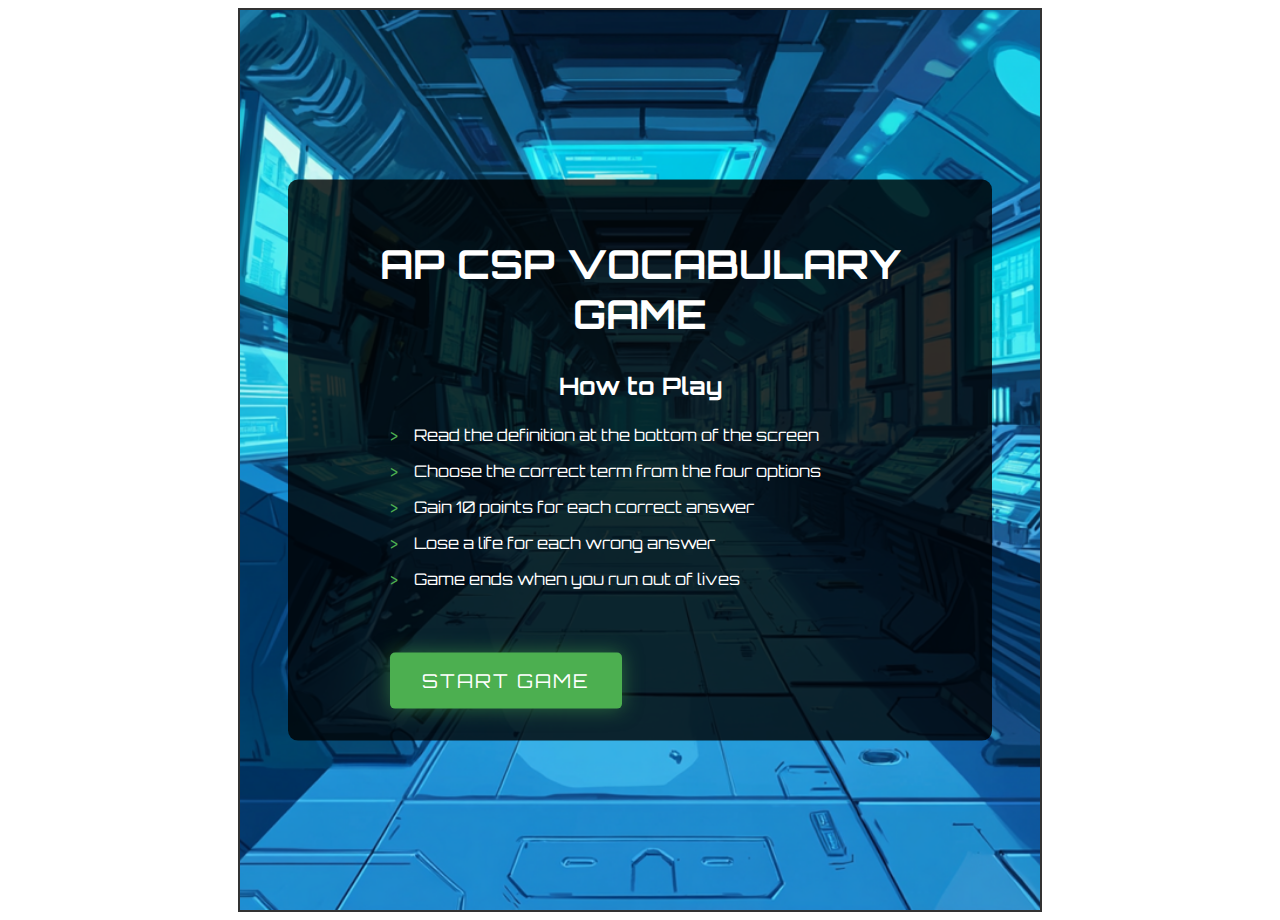
<file: index.html>
<!DOCTYPE html>
<html lang="en">
<head>
    <meta charset="UTF-8">
    <meta name="viewport" content="width=device-width, initial-scale=1.0">
    <title>AP CSP Vocabulary Game</title>
    <link rel="stylesheet" href="style.css">
    <script src="https://code.jquery.com/jquery-3.7.1.min.js"></script>
    <link href="https://fonts.googleapis.com/css2?family=Orbitron:wght@400;700&display=swap" rel="stylesheet">
</head>
<body>
    <div id="intro-screen" class="intro-container">
        <div class="intro-content">
            <h1>AP CSP Vocabulary Game</h1>
            <div class="instructions">
                <h2>How to Play</h2>
                <ul>
                    <li>Read the definition at the bottom of the screen</li>
                    <li>Choose the correct term from the four options</li>
                    <li>Gain 10 points for each correct answer</li>
                    <li>Lose a life for each wrong answer</li>
                    <li>Game ends when you run out of lives</li>
                </ul>
                <button id="start-game" class="start-btn">Start Game</button>
            </div>
        </div>
    </div>

    <div id="game-screen" class="game-container" style="display: none;">
        <div class="game-header">
            <div class="lives">Lives: <span id="lives-count">3</span></div>
            <div class="score">Score: <span id="score-count">0</span></div>
        </div>
        
        <div class="game-area">
            <div class="word-choices">
                <!-- Word choices will be dynamically added here -->
            </div>
        </div>

        <div class="definition-box">
            <p id="current-definition">Definition will appear here...</p>
        </div>
    </div>
    <audio id="correct-sound" src="right.wav"></audio>
    <audio id="wrong-sound" src="wrong.wav"></audio>
    <audio id="gameover-sound" src="beginopnieuw.wav"></audio>
    <script src="script.js"></script>
</body>
</html>
</file>
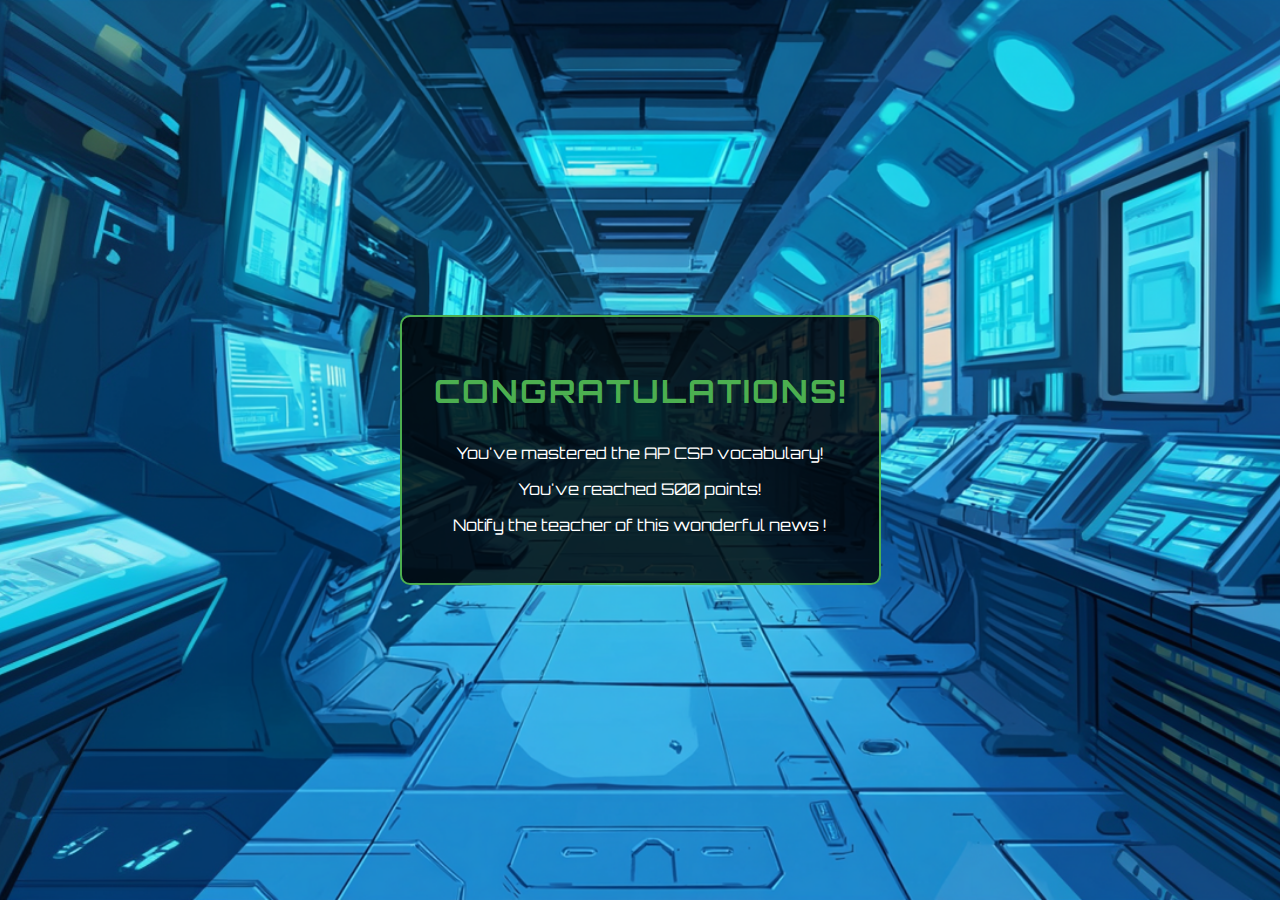
<file: congratulations.html>
<!DOCTYPE html>
<html lang="en">
<head>
    <meta charset="UTF-8">
    <meta name="viewport" content="width=device-width, initial-scale=1.0">
    <title>Congratulations!</title>
    <link href="https://fonts.googleapis.com/css2?family=Orbitron:wght@400;700&display=swap" rel="stylesheet">
    <style>
        body {
            margin: 0;
            height: 100vh;
            display: flex;
            justify-content: center;
            align-items: center;
            background: url('sci-fi.png') center center;
            background-size: cover;
            font-family: 'Orbitron', sans-serif;
            color: white;
        }

        .congrats-container {
            text-align: center;
            background-color: rgba(0, 0, 0, 0.8);
            padding: 2rem;
            border-radius: 10px;
            border: 2px solid #4CAF50;
            max-width: 600px;
        }

        h1 {
            color: #4CAF50;
            text-transform: uppercase;
            letter-spacing: 2px;
            margin-bottom: 2rem;
        }

        .play-again-btn {
            background-color: #4CAF50;
            color: white;
            border: none;
            padding: 1rem 2rem;
            font-size: 1.2rem;
            font-family: 'Orbitron', sans-serif;
            cursor: pointer;
            transition: all 0.3s ease;
            border-radius: 5px;
            text-transform: uppercase;
            letter-spacing: 2px;
            margin-top: 2rem;
        }

        .play-again-btn:hover {
            background-color: #45a049;
            transform: scale(1.05);
        }
    </style>
</head>
<body>
    <div class="congrats-container">
        <h1>Congratulations!</h1>
        <p>You've mastered the AP CSP vocabulary!</p>
        <p>You've reached 500 points!</p>
        <p>Notify the teacher of this wonderful news !</p>
    </div>
</body>
</html>
</file>
<file: style.css>
.game-container {
    width: 100%;
    max-width: 800px;
    height: 600px;
    margin: 0 auto;
    position: relative;
    border: 2px solid #333;
    background: url('sci-fi.png') center center;
    background-size: cover;
    color: white;
    font-family: 'Orbitron', sans-serif;
}

.game-header {
    display: flex;
    justify-content: space-between;
    padding: 5px 15px;  /* Reduced from 10px 20px */
    background-color: rgba(0, 0, 0, 0.7);
    color: #fff;
    font-weight: 700;
}

.game-area {
    height: 470px;
    position: relative;
    background-color: rgba(0, 0, 0, 0.5);
    overflow: hidden;
    display: flex;
    flex-direction: column;
}

.player {
    width: 30px;
    height: 30px;
    background-color: #ff4444;
    border-radius: 50%;
    position: absolute;
    bottom: 20px;
    left: 50%;
    transform: translateX(-50%);
}

.word-choices {
    display: flex;
    justify-content: space-around;
    width: 100%;
    height: 70%;
    padding: 10px;  /* Reduced from 20px */
    box-sizing: border-box;
    flex-wrap: wrap;
    gap: 15px;
}

.word-choice {
    padding: 5px 15px;  /* Reduced from 10px 20px */
    background-color: rgba(76, 175, 80, 0.8);
    color: white;
    cursor: pointer;
    transition: all 0.3s ease;
    width: 45%;
    height: 20%;  /* Reduced height */
    display: flex;
    justify-content: center;
    align-items: center;
    font-size: 24px;
    border: 2px solid rgba(255, 255, 255, 0.6);
    border-radius: 10px;
    text-shadow: 1px 1px 2px rgba(0, 0, 0, 0.8);
    font-family: 'Orbitron', sans-serif;
    font-weight: 700;
    letter-spacing: 1px;
    margin: 5px;  /* Reduced from 10px */
}

.word-choice:hover {
    background-color: rgba(76, 175, 80, 1);
    border-color: rgba(255, 255, 255, 1);
    transform: scale(1.05);
}

.word-choice.correct-answer {
    background-color: rgba(76, 175, 80, 0.8) !important;
    border-color: rgba(255, 255, 255, 1);
    pointer-events: none;
}

.word-choice.wrong-answer {
    background-color: rgba(244, 67, 54, 0.8) !important;
    border-color: rgba(255, 255, 255, 0.3);
    pointer-events: none;
}

.definition-box {
    padding: 10px;  /* Reduced from 20px */
    background-color: rgba(0, 0, 0, 0.8);
    color: white;
    position: absolute;
    bottom: 0;
    width: 100%;
    box-sizing: border-box;
    text-align: center;
    font-size: 18px;
    font-family: 'Orbitron', sans-serif;
    letter-spacing: 0.5px;
}

.player-area {
    height: 30%;
    position: relative;
    background-color: #f0f0f0;
    border-top: 2px solid #333;
}

.intro-container {
    width: 100%;
    max-width: 800px;
    height: 600px;
    margin: 0 auto;
    position: relative;
    border: 2px solid #333;
    background: url('sci-fi.png') center center;
    background-size: cover;
    color: white;
    font-family: 'Orbitron', sans-serif;
    display: flex;
    justify-content: center;
    align-items: center;
    min-height: 100vh;
}

.intro-content {
    position: absolute;
    top: 50%;
    left: 50%;
    transform: translate(-50%, -50%);
    text-align: center;
    background-color: rgba(0, 0, 0, 0.8);
    padding: 2rem;
    border-radius: 10px;
    width: 80%;
}

.intro-content h1 {
    font-size: 2.5rem;
    margin-bottom: 2rem;
    text-transform: uppercase;
}

.instructions {
    text-align: left;
    margin: 0 auto;
    max-width: 500px;
}

.instructions h2 {
    text-align: center;
    margin-bottom: 1.5rem;
}

.instructions ul {
    list-style-type: none;
    padding: 0;
    margin-bottom: 2rem;
}

.instructions li {
    margin: 1rem 0;
    padding-left: 1.5rem;
    position: relative;
}

.instructions li:before {
    content: ">";
    position: absolute;
    left: 0;
    color: #4CAF50;
}

.start-btn, .play-again-btn {
    background-color: #4CAF50;
    color: white;
    border: none;
    padding: 1rem 2rem;
    font-size: 1.2rem;
    font-family: 'Orbitron', sans-serif;
    cursor: pointer;
    transition: all 0.3s ease;
    border-radius: 5px;
    text-transform: uppercase;
    letter-spacing: 2px;
    box-shadow: 0 0 20px rgba(76, 175, 80, 0.5);
    margin-top: 2rem;
}

.start-btn:hover, .play-again-btn:hover {
    background-color: #45a049;
    transform: scale(1.05);
    box-shadow: 0 0 30px rgba(76, 175, 80, 0.7);
}

.game-over {
    position: absolute;
    top: 50%;
    left: 50%;
    transform: translate(-50%, -50%);
    text-align: center;
    background-color: rgba(0, 0, 0, 0.9);
    padding: 2rem;
    border-radius: 10px;
    border: 2px solid #4CAF50;
    width: 80%;
    max-width: 400px;
}

.game-over h2 {
    color: #4CAF50;
    margin-bottom: 1rem;
    text-transform: uppercase;
    letter-spacing: 2px;
}

.game-over p {
    font-size: 1.2rem;
    margin-bottom: 2rem;
}

.continue-btn {
    position: absolute;
    bottom: 15px;  /* Changed from 20px to position it below the game area */
    left: 50%;
    transform: translateX(-50%);
    background-color: rgba(33, 150, 243, 0.8);
    color: white;
    border: 2px solid rgba(255, 255, 255, 0.6);
    padding: 8px 20px;
    font-size: 18px;
    font-family: 'Orbitron', sans-serif;
    cursor: pointer;
    transition: all 0.3s ease;
    border-radius: 10px;
    z-index: 10;  /* Added to ensure button appears above other elements */
}

.continue-btn:hover {
    background-color: rgba(33, 150, 243, 1);
    border-color: rgba(255, 255, 255, 1);
    transform: translateX(-50%) scale(1.05);
}

@keyframes scorePopup {
    0% { transform: scale(1); }
    50% { transform: scale(1.5); color: #4CAF50; }
    100% { transform: scale(1); }
}

.score-animation {
    animation: scorePopup 0.5s ease-out;
}
</file>
